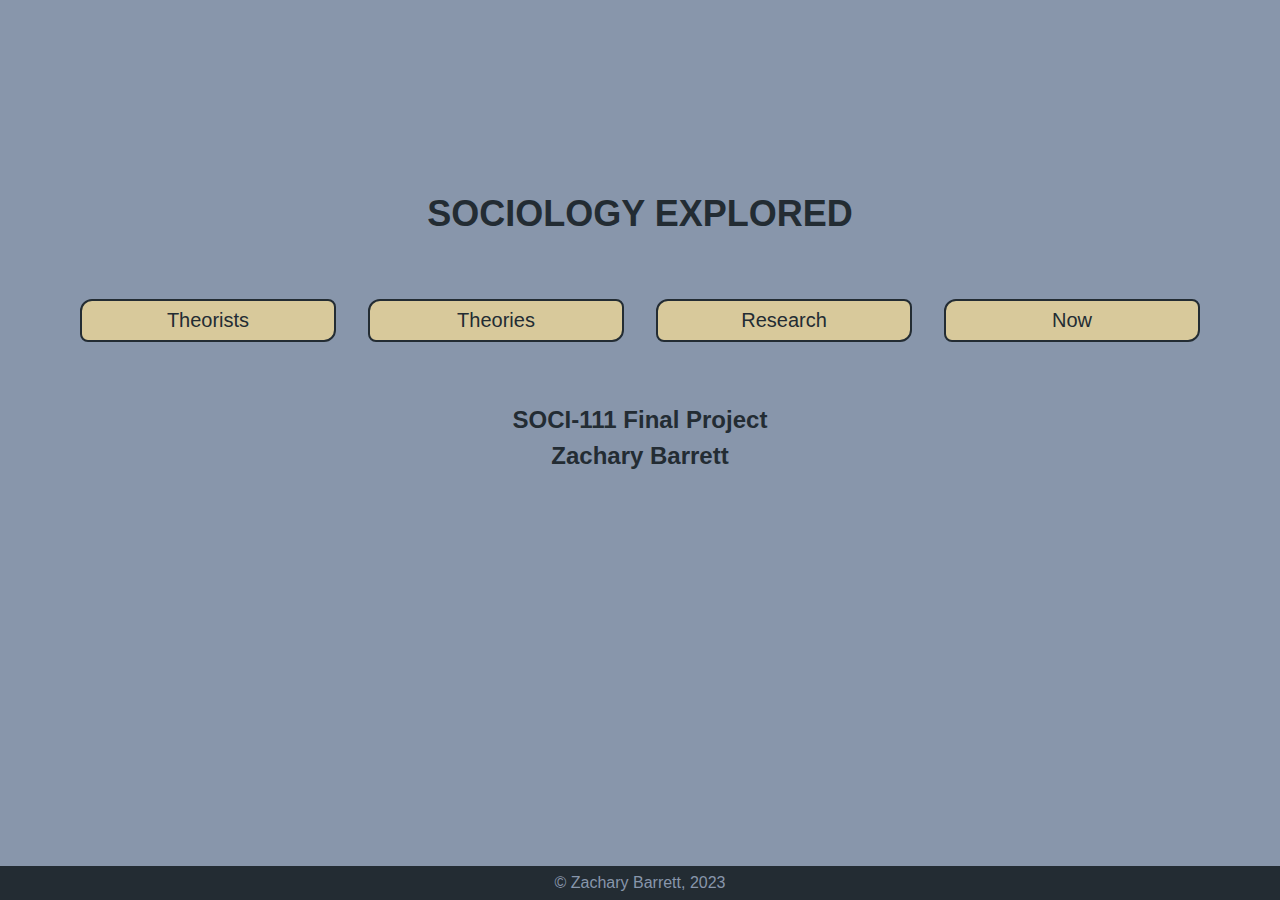
<file: index.html>
<!DOCTYPE html>
<html lang="en">
<head>
    <link rel="stylesheet" href="landing-page-styles.css">
    <meta charset="UTF-8">
    <meta name="viewport" content="width=device-width, initial-scale=1.0">
    <title>Explore Sociology</title>
</head>
<body>
<div class="wrapper">
    <div class="center">
    <h1>Sociology Explored</h1>
    <ul>
        <li><button><a href="theorists.html">Theorists</a></button></li>
        <li><button><a href="theories.html">Theories</a></button></li>
        <li><button><a href="research.html">Research</a></button></li>
        <li><button><a href="sociologynow.html">Now</a></button></li>
    </ul>
    <h2>SOCI-111 Final Project</h2>
    <h2>Zachary Barrett</h2>
    </div>
    <footer>&copy; Zachary Barrett, 2023</footer>
</div>
</body>
</html>
</file>
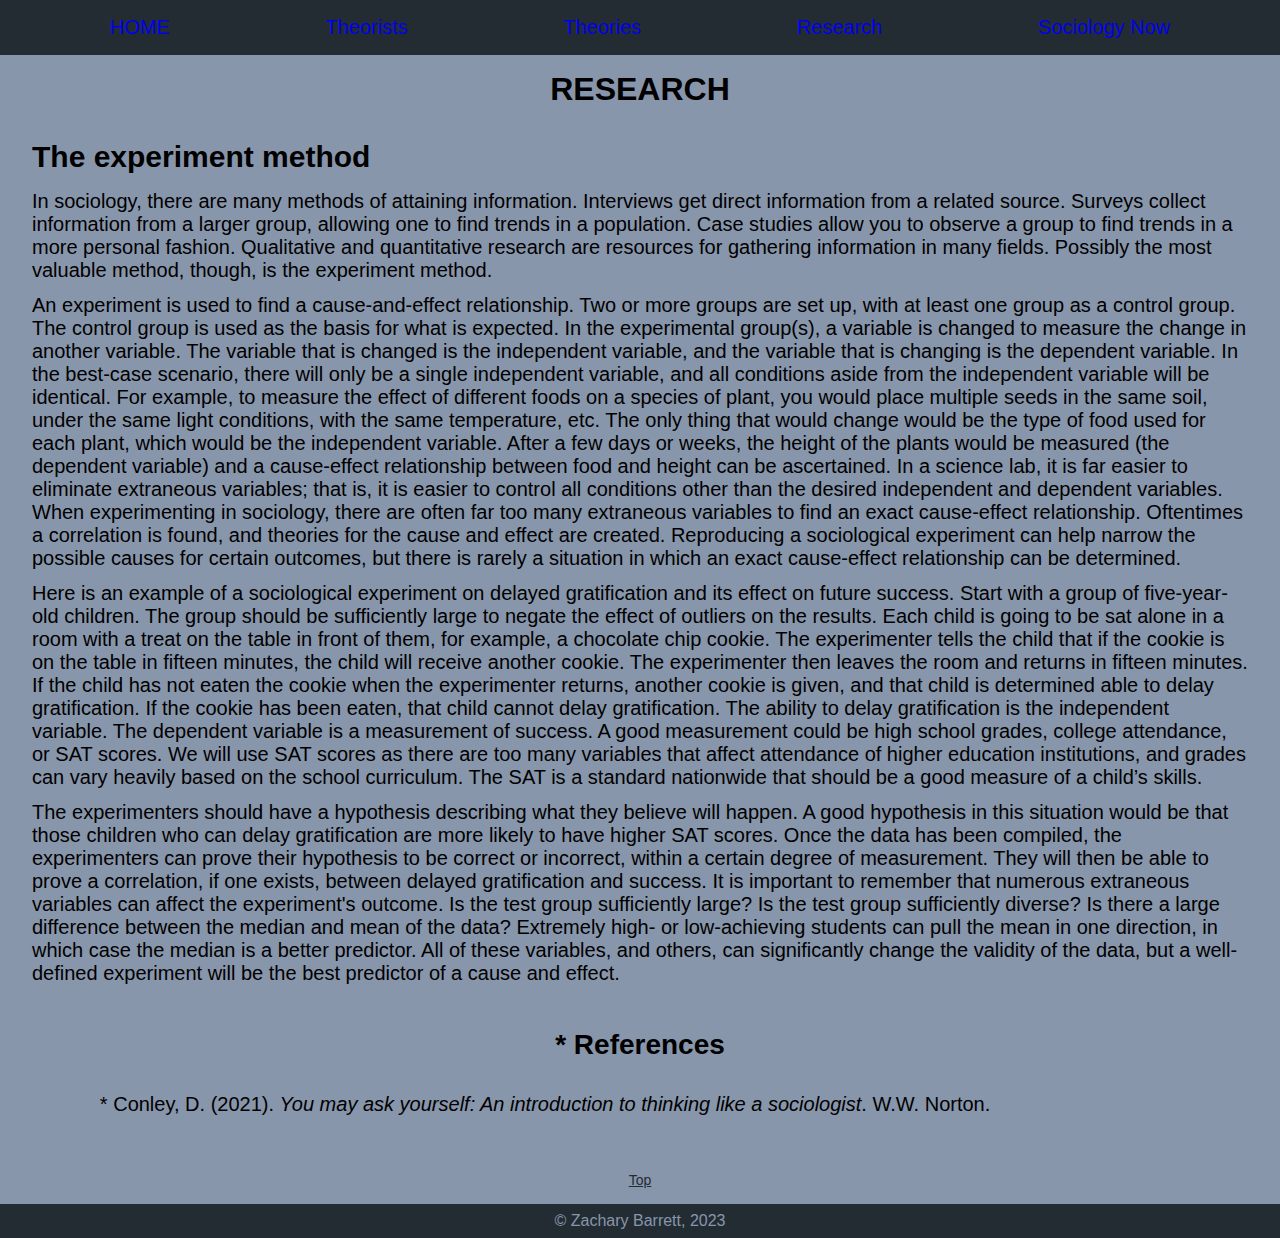
<file: research.html>
<!DOCTYPE html>
<html lang="en">
<head>
    <link rel="stylesheet" href="styles.css">
    <meta charset="UTF-8">
    <meta name="viewport" content="width=device-width, initial-scale=1.0">
    <title>Research</title>
</head>
<body>
<div class="wrapper">   
    <nav class="page-nav"> 
        <ul>
            <li id="home"><a href="index.html">HOME</a></li>
            <li><a href="theorists.html">Theorists</a></li>
            <li><a href="theories.html">Theories</a></li>
            <li><a href="research.html">Research</a></li>
            <li><a href="sociologynow.html">Sociology Now</a></li>
        </ul>
    </nav>
    <h1>Research</h1>
    <main>
        <div class="research">
        <h2>The experiment method</h2>
            <p>In sociology, there are many methods of attaining information. Interviews get direct information from a related source. Surveys collect information from a larger group, allowing one to find trends in a population. Case studies allow you to observe a group to find trends in a more personal fashion. Qualitative and quantitative research are resources for gathering information in many fields. Possibly the most valuable method, though, is the experiment method.</p>
            <p>An experiment is used to find a cause-and-effect relationship. Two or more groups are set up, with at least one group as a control group. The control group is used as the basis for what is expected. In the experimental group(s), a variable is changed to measure the change in another variable. The variable that is changed is the independent variable, and the variable that is changing is the dependent variable. In the best-case scenario, there will only be a single independent variable, and all conditions aside from the independent variable will be identical. For example, to measure the effect of different foods on a species of plant, you would place multiple seeds in the same soil, under the same light conditions, with the same temperature, etc. The only thing that would change would be the type of food used for each plant, which would be the independent variable. After a few days or weeks, the height of the plants would be measured (the dependent variable) and a cause-effect relationship between food and height can be ascertained. In a science lab, it is far easier to eliminate extraneous variables; that is, it is easier to control all conditions other than the desired independent and dependent variables. When experimenting in sociology, there are often far too many extraneous variables to find an exact cause-effect relationship. Oftentimes a correlation is found, and theories for the cause and effect are created. Reproducing a sociological experiment can help narrow the possible causes for certain outcomes, but there is rarely a situation in which an exact cause-effect relationship can be determined. </p>
            <p>Here is an example of a sociological experiment on delayed gratification and its effect on future success. Start with a group of five-year-old children. The group should be sufficiently large to negate the effect of outliers on the results. Each child is going to be sat alone in a room with a treat on the table in front of them, for example, a chocolate chip cookie. The experimenter tells the child that if the cookie is on the table in fifteen minutes, the child will receive another cookie. The experimenter then leaves the room and returns in fifteen minutes. If the child has not eaten the cookie when the experimenter returns, another cookie is given, and that child is determined able to delay gratification. If the cookie has been eaten, that child cannot delay gratification. The ability to delay gratification is the independent variable. The dependent variable is a measurement of success. A good measurement could be high school grades, college attendance, or SAT scores. We will use SAT scores as there are too many variables that affect attendance of higher education institutions, and grades can vary heavily based on the school curriculum. The SAT is a standard nationwide that should be a good measure of a child’s skills. </p>
            <p>The experimenters should have a hypothesis describing what they believe will happen. A good hypothesis in this situation would be that those children who can delay gratification are more likely to have higher SAT scores. Once the data has been compiled, the experimenters can prove their hypothesis to be correct or incorrect, within a certain degree of measurement. They will then be able to prove a correlation, if one exists, between delayed gratification and success. It is important to remember that numerous extraneous variables can affect the experiment's outcome. Is the test group sufficiently large? Is the test group sufficiently diverse? Is there a large difference between the median and mean of the data? Extremely high- or low-achieving students can pull the mean in one direction, in which case the median is a better predictor. All of these variables, and others, can significantly change the validity of the data, but a well-defined experiment will be the best predictor of a cause and effect.</p>
        </div>
    </main>
    <div>
        <h2 id="ref-title">* References</h2>
        <div class="references">
            <p>* Conley, D. (2021). <i>You may ask yourself: An introduction to thinking like a sociologist</i>. W.W. Norton. </p>
       </div>    
    </div>
    <a id="top" href="#">Top</a>
    <footer>&copy; Zachary Barrett, 2023</footer>
</div>
</body>
</html>
</file>
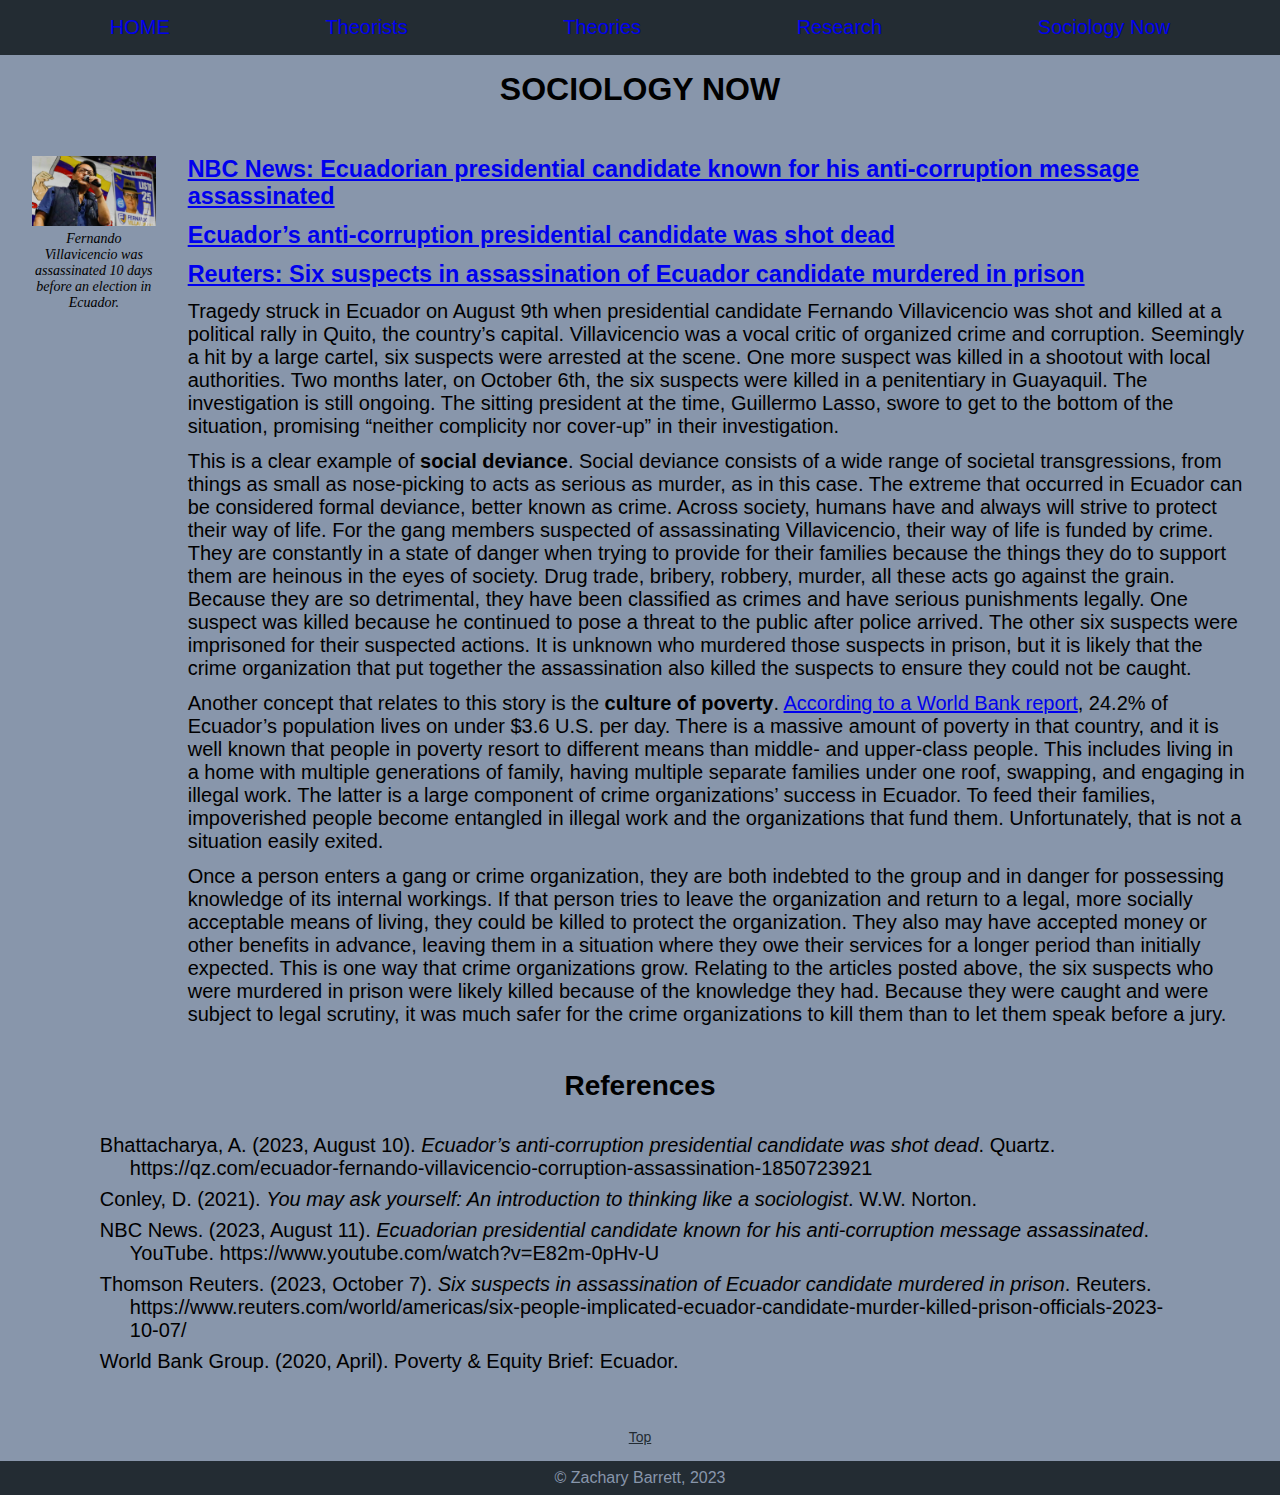
<file: sociologynow.html>
<!DOCTYPE html>
<html lang="en">
<head>
    <link rel="stylesheet" href="styles.css">
    <meta charset="UTF-8">
    <meta name="viewport" content="width=device-width, initial-scale=1.0">
    <title>Sociology Now</title>
</head>
<body>
<div class="wrapper">
    <nav class="page-nav"> 
        <ul>
            <li id="home"><a href="index.html">HOME</a></li>
            <li><a href="theorists.html">Theorists</a></li>
            <li><a href="theories.html">Theories</a></li>
            <li><a href="research.html">Research</a></li>
            <li><a href="sociologynow.html">Sociology Now</a></li>
        </ul>
    </nav>
    <h1>Sociology Now</h1>
    <main>
        <section class="villavicencio-section">
            <figure><img id="villavicencio" src="./images/fernando-villavicencio.webp" alt="Fernando Villavicencio"><figcaption>Fernando Villavicencio was assassinated 10 days before an election in Ecuador.</figcaption></figure>
            <div class="soc-now">
                <h3><a class="soc-news-link" target="_blank" href="https://www.youtube.com/watch?v=E82m-0pHv-U">NBC News: Ecuadorian presidential candidate known for his anti-corruption message assassinated</a></h3>
                <h3><a class="soc-news-link" target="_blank" href="https://qz.com/ecuador-fernando-villavicencio-corruption-assassination-1850723921 ">Ecuador’s anti-corruption presidential candidate was shot dead</a></h3>
                <h3><a class="soc-news-link" target="_blank" href="https://www.reuters.com/world/americas/six-people-implicated-ecuador-candidate-murder-killed-prison-officials-2023-10-07/">Reuters: Six suspects in assassination of Ecuador candidate murdered in prison</a></h3>
                <p>Tragedy struck in Ecuador on August 9th when presidential candidate Fernando Villavicencio was shot and killed at a political rally in Quito, the country’s capital. Villavicencio was a vocal critic of organized crime and corruption. Seemingly a hit by a large cartel, six suspects were arrested at the scene. One more suspect was killed in a shootout with local authorities. Two months later, on October 6th, the six suspects were killed in a penitentiary in Guayaquil. The investigation is still ongoing. The sitting president at the time, Guillermo Lasso, swore to get to the bottom of the situation, promising “neither complicity nor cover-up” in their investigation.</p>
                <p>This is a clear example of <strong>social deviance</strong>. Social deviance consists of a wide range of societal transgressions, from things as small as nose-picking to acts as serious as murder, as in this case. The extreme that occurred in Ecuador can be considered formal deviance, better known as crime. Across society, humans have and always will strive to protect their way of life. For the gang members suspected of assassinating Villavicencio, their way of life is funded by crime. They are constantly in a state of danger when trying to provide for their families because the things they do to support them are heinous in the eyes of society. Drug trade, bribery, robbery, murder, all these acts go against the grain. Because they are so detrimental, they have been classified as crimes and have serious punishments legally. One suspect was killed because he continued to pose a threat to the public after police arrived. The other six suspects were imprisoned for their suspected actions. It is unknown who murdered those suspects in prison, but it is likely that the crime organization that put together the assassination also killed the suspects to ensure they could not be caught. </p>
                <p>Another concept that relates to this story is the <strong>culture of poverty</strong>. <a id="world-bank-link" href="https://databankfiles.worldbank.org/public/ddpext_download/poverty/33EF03BB-9722-4AE2-ABC7-AA2972D68AFE/Global_POVEQ_ECU.pdf"  target="_blank">According to a World Bank report</a>, 24.2% of Ecuador’s population lives on under $3.6 U.S. per day. There is a massive amount of poverty in that country, and it is well known that people in poverty resort to different means than middle- and upper-class people. This includes living in a home with multiple generations of family, having multiple separate families under one roof, swapping, and engaging in illegal work. The latter is a large component of crime organizations’ success in Ecuador. To feed their families, impoverished people become entangled in illegal work and the organizations that fund them. Unfortunately, that is not a situation easily exited. </p>
                <p>Once a person enters a gang or crime organization, they are both indebted to the group and in danger for possessing knowledge of its internal workings. If that person tries to leave the organization and return to a legal, more socially acceptable means of living, they could be killed to protect the organization. They also may have accepted money or other benefits in advance, leaving them in a situation where they owe their services for a longer period than initially expected. This is one way that crime organizations grow. Relating to the articles posted above, the six suspects who were murdered in prison were likely killed because of the knowledge they had. Because they were caught and were subject to legal scrutiny, it was much safer for the crime organizations to kill them than to let them speak before a jury.</p>
            </div>
        </section>
    </main>
    <div>
        <h2 id="ref-title">References</h2>
        <div class="references">
            <p>Bhattacharya, A. (2023, August 10). <i>Ecuador’s anti-corruption presidential candidate was shot dead</i>. Quartz. https://qz.com/ecuador-fernando-villavicencio-corruption-assassination-1850723921 </p>
            <p>Conley, D. (2021). <i>You may ask yourself: An introduction to thinking like a sociologist</i>. W.W. Norton. </p>
            <p>NBC News. (2023, August 11). <i>Ecuadorian presidential candidate known for his anti-corruption message assassinated</i>. YouTube. https://www.youtube.com/watch?v=E82m-0pHv-U </p>
            <p>Thomson Reuters. (2023, October 7). <i>Six suspects in assassination of Ecuador candidate murdered in prison</i>. Reuters. https://www.reuters.com/world/americas/six-people-implicated-ecuador-candidate-murder-killed-prison-officials-2023-10-07/ </p>
            <p>World Bank Group. (2020, April). Poverty &amp; Equity Brief: Ecuador. </p>
        </div>    
    </div>
        <a id="top" href="#">Top</a>
        <footer>&copy; Zachary Barrett, 2023</footer>
</div>
</body>
</html>
</file>
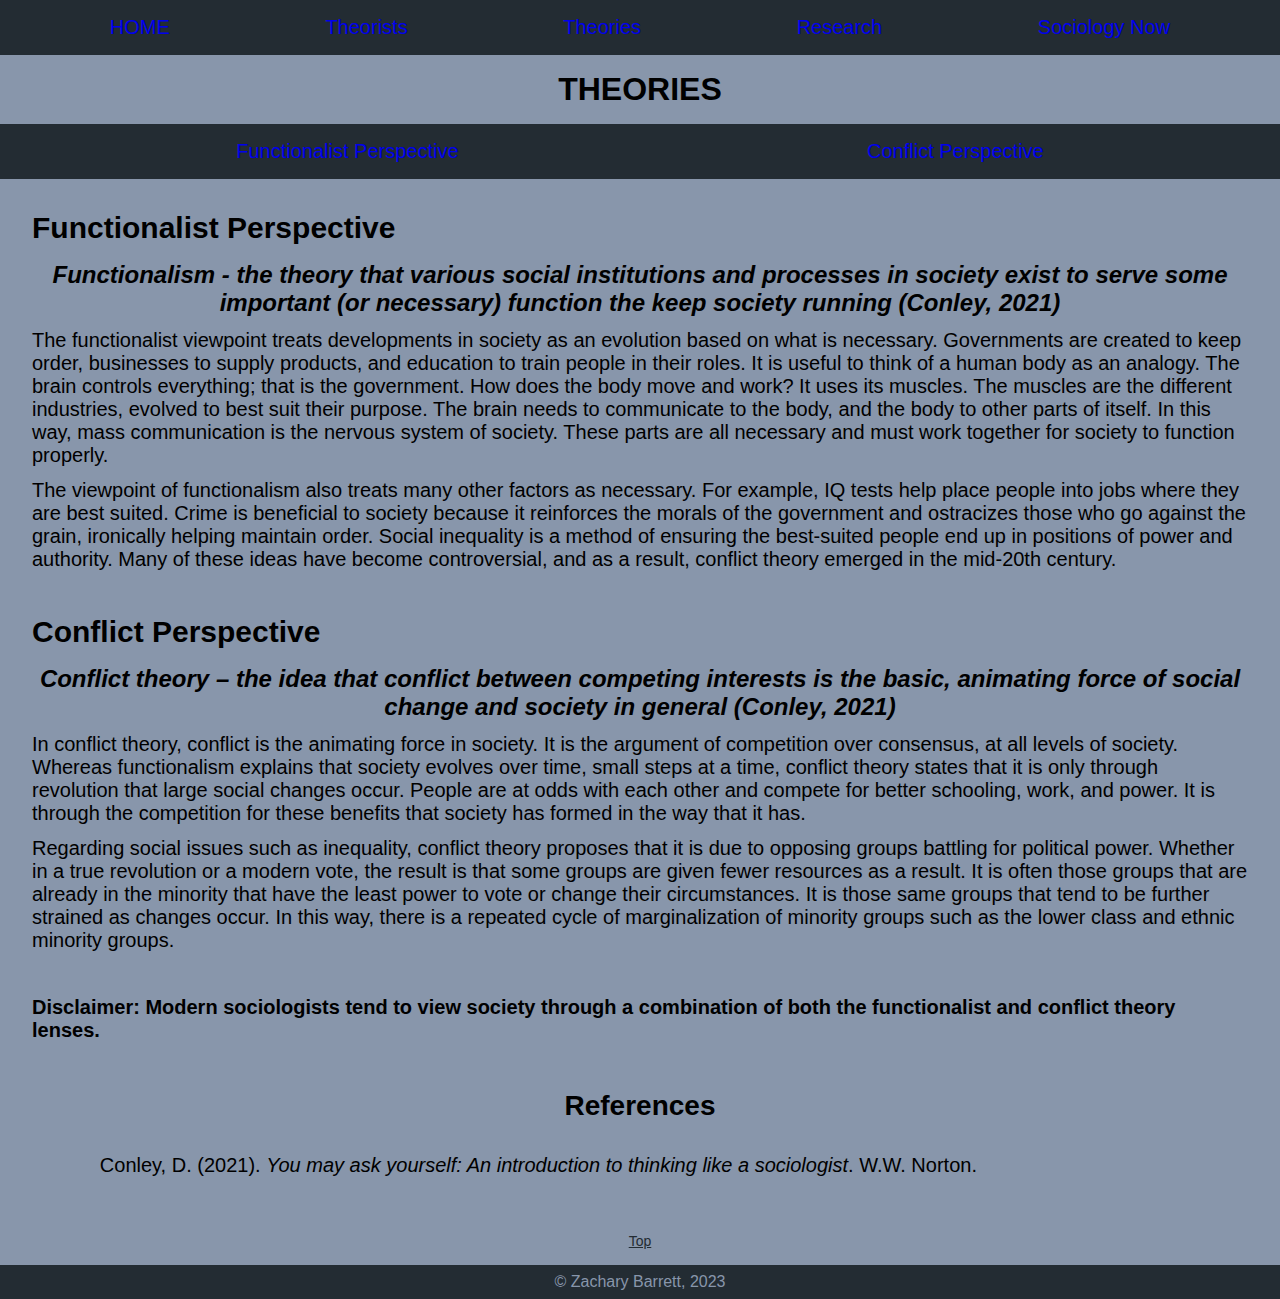
<file: theories.html>
<!DOCTYPE html>
<html lang="en">
<head>
    <link rel="stylesheet" href="styles.css">
    <meta charset="UTF-8">
    <meta name="viewport" content="width=device-width, initial-scale=1.0">
    <title>Theories</title>
</head>
<body>
<div class="wrapper">
    <nav class="page-nav"> 
        <ul>
            <li id="home"><a href="index.html">HOME</a></li>
            <li><a href="theorists.html">Theorists</a></li>
            <li><a href="theories.html">Theories</a></li>
            <li><a href="research.html">Research</a></li>
            <li><a href="sociologynow.html">Sociology Now</a></li>
        </ul>
    </nav>
    <h1>Theories</h1>
    <nav class="theory-nav">
        <ul>
            <li><a href="#Functionalist">Functionalist Perspective</a></li>
            <li><a href="#Conflict">Conflict Perspective</a></li>
        </ul>
    </nav>
    <main>
        <section>
            <div class="theories">
                <h2 id="Functionalist">Functionalist Perspective</h2>
                <h4><i>Functionalism - the theory that various social institutions and processes in society exist to serve some important (or necessary) function the keep society running (Conley, 2021)</i></h4>
                <p>The functionalist viewpoint treats developments in society as an evolution based on what is necessary. Governments are created to keep order, businesses to supply products, and education to train people in their roles. It is useful to think of a human body as an analogy. The brain controls everything; that is the government. How does the body move and work? It uses its muscles. The muscles are the different industries, evolved to best suit their purpose. The brain needs to communicate to the body, and the body to other parts of itself. In this way, mass communication is the nervous system of society. These parts are all necessary and must work together for society to function properly. </p>
                <p>The viewpoint of functionalism also treats many other factors as necessary. For example, IQ tests help place people into jobs where they are best suited. Crime is beneficial to society because it reinforces the morals of the government and ostracizes those who go against the grain, ironically helping maintain order. Social inequality is a method of ensuring the best-suited people end up in positions of power and authority. Many of these ideas have become controversial, and as a result, conflict theory emerged in the mid-20th century. </p>
            </div>
        </section>
        <section>
            <div class="theories">
                <h2 id="Conflict">Conflict Perspective</h2>
                <h4><i>Conflict theory – the idea that conflict between competing interests is the basic, animating force of social change and society in general (Conley, 2021)</i></h4>
                <p>In conflict theory, conflict is the animating force in society. It is the argument of competition over consensus, at all levels of society. Whereas functionalism explains that society evolves over time, small steps at a time, conflict theory states that it is only through revolution that large social changes occur. People are at odds with each other and compete for better schooling, work, and power. It is through the competition for these benefits that society has formed in the way that it has. </p>
                <p>Regarding social issues such as inequality, conflict theory proposes that it is due to opposing groups battling for political power. Whether in a true revolution or a modern vote, the result is that some groups are given fewer resources as a result. It is often those groups that are already in the minority that have the least power to vote or change their circumstances. It is those same groups that tend to be further strained as changes occur. In this way, there is a repeated cycle of marginalization of minority groups such as the lower class and ethnic minority groups. </p>                
            </div>
        </section>
        <div id="disclaimer"><strong>Disclaimer: Modern sociologists tend to view society through a combination of both the functionalist and conflict theory lenses.</strong></div>
    </main>
    <div>
        <h2 id="ref-title">References</h2>
        <div class="references">
            <p>Conley, D. (2021). <i>You may ask yourself: An introduction to thinking like a sociologist</i>. W.W. Norton. </p>
       </div>    
    </div>
    <a id="top" href="#">Top</a>
    <footer>&copy; Zachary Barrett, 2023</footer>
</div>
</body>
</html>
</file>
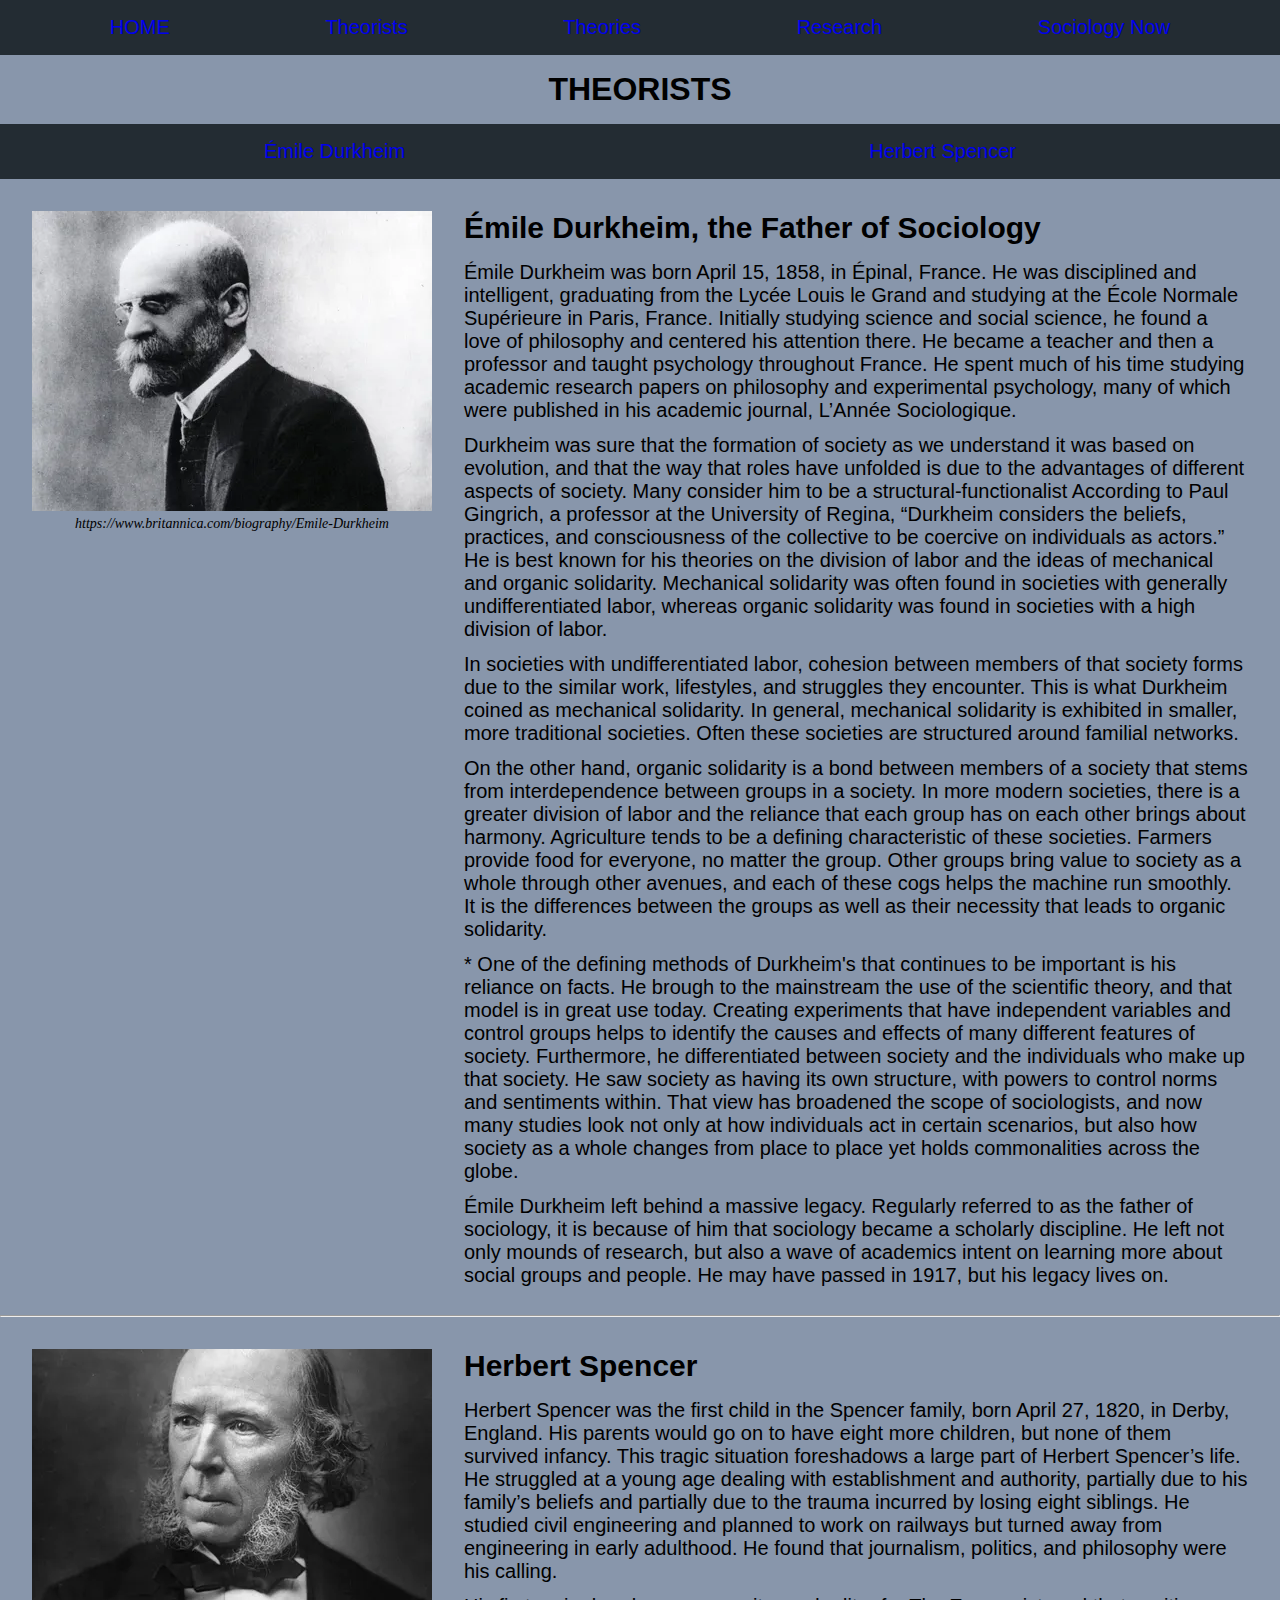
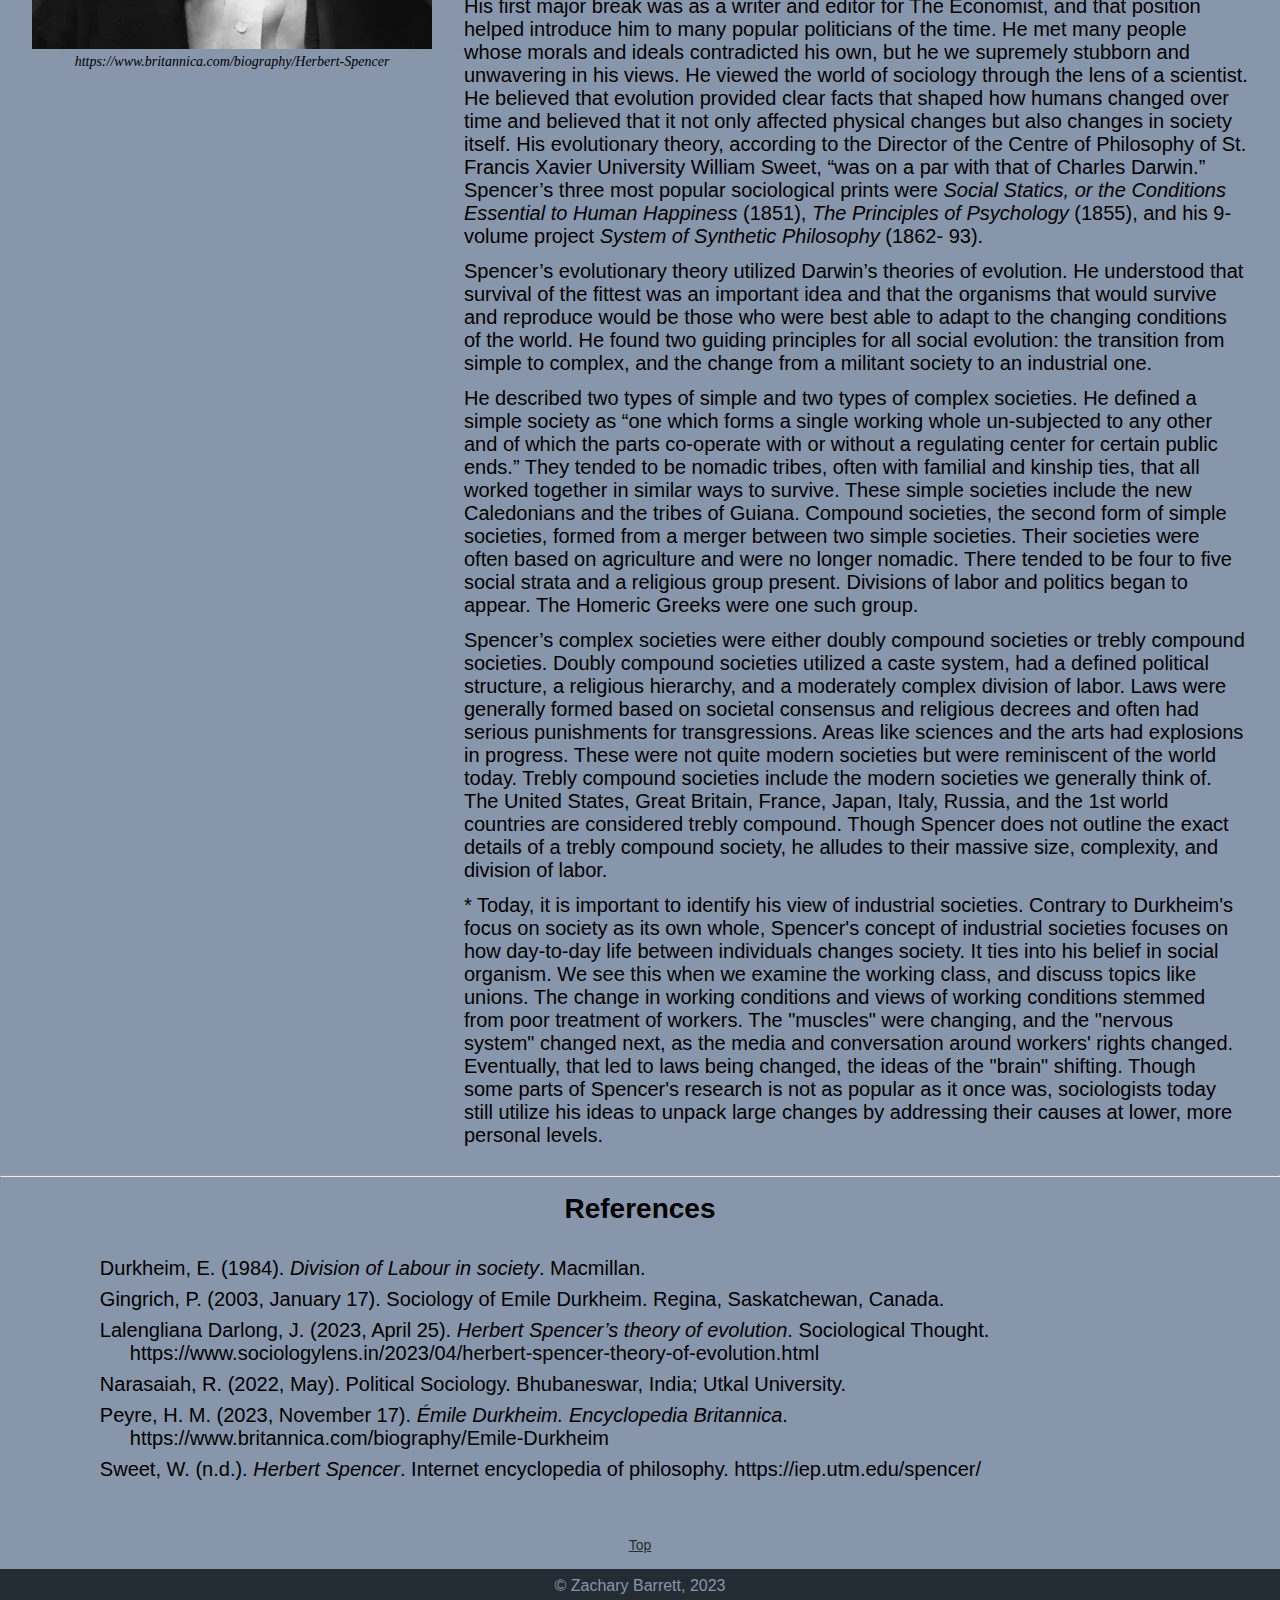
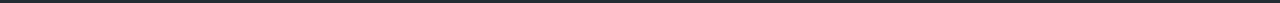
<file: theorists.html>
<!DOCTYPE html>
<html lang="en">
<head>
    <link rel="stylesheet" href="styles.css">
    <meta charset="UTF-8">
    <meta name="viewport" content="width=device-width, initial-scale=1.0">
    <title>Theorists</title>
</head>
<body>
<div class="wrapper">
    <nav class="page-nav">
        <ul>
            <li id="home"><a href="index.html">HOME</a></li>
            <li><a href="theorists.html">Theorists</a></li>
            <li><a href="theories.html">Theories</a></li>
            <li><a href="research.html">Research</a></li>
            <li><a href="sociologynow.html">Sociology Now</a></li>
        </ul>
    </nav>
    <h1>Theorists</h1>
    <nav class="theorist-nav">
        <ul>
            <li><a href="#Durkheim">Émile Durkheim</a></li>
            <li><a href="#Spencer">Herbert Spencer</a></li>
        </ul>
    </nav>
    <main>
        <section>
            <figure><img src="./images/Emile-Durkheim.webp" alt="Emile Durkheim"><figcaption>https://www.britannica.com/biography/Emile-Durkheim</figcaption></figure>
            <div class="theorists">
                <h2 id="Durkheim">Émile Durkheim, the Father of Sociology</h2>
                <p>Émile Durkheim was born April 15, 1858, in Épinal, France. He was disciplined and intelligent, graduating from the Lycée Louis le Grand and studying at the École Normale Supérieure in Paris, France. Initially studying science and social science, he found a love of philosophy and centered his attention there. He became a teacher and then a professor and taught psychology throughout France. He spent much of his time studying academic research papers on philosophy and experimental psychology, many of which were published in his academic journal, L’Année Sociologique.</p>
                <p>Durkheim was sure that the formation of society as we understand it was based on evolution, and that the way that roles have unfolded is due to the advantages of different aspects of society. Many consider him to be a structural-functionalist According to Paul Gingrich, a professor at the University of Regina, “Durkheim considers the beliefs, practices, and consciousness of the collective to be coercive on individuals as actors.” He is best known for his theories on the division of labor and the ideas of mechanical and organic solidarity. Mechanical solidarity was often found in societies with generally undifferentiated labor, whereas organic solidarity was found in societies with a high division of labor.</p>
                <p>In societies with undifferentiated labor, cohesion between members of that society forms due to the similar work, lifestyles, and struggles they encounter. This is what Durkheim coined as mechanical solidarity. In general, mechanical solidarity is exhibited in smaller, more traditional societies. Often these societies are structured around familial networks.</p>
                <p>On the other hand, organic solidarity is a bond between members of a society that stems from interdependence between groups in a society. In more modern societies, there is a greater division of labor and the reliance that each group has on each other brings about harmony. Agriculture tends to be a defining characteristic of these societies. Farmers provide food for everyone, no matter the group. Other groups bring value to society as a whole through other avenues, and each of these cogs helps the machine run smoothly. It is the differences between the groups as well as their necessity that leads to organic solidarity.</p>
                <p>* One of the defining methods of Durkheim's that continues to be important is his reliance on facts. He brough to the mainstream the use of the scientific theory, and that model is in great use today. Creating experiments that have independent variables and control groups helps to identify the causes and effects of many different features of society. Furthermore, he differentiated between society and the individuals who make up that society. He saw society as having its own structure, with powers to control norms and sentiments within. That view has broadened the scope of sociologists, and now many studies look not only at how individuals act in certain scenarios, but also how society as a whole changes from place to place yet holds commonalities across the globe.</p>
                <p>Émile Durkheim left behind a massive legacy. Regularly referred to as the father of sociology, it is because of him that sociology became a scholarly discipline. He left not only mounds of research, but also a wave of academics intent on learning more about social groups and people. He may have passed in 1917, but his legacy lives on.</p>
            </div>
        </section>
        <hr>
        <section>
            <figure><img src="./images/Herbert-Spencer.webp" alt="Herbert Spencer"><figcaption>https://www.britannica.com/biography/Herbert-Spencer</figcaption></figure>
            <div class="theorists">
                <h2 id="Spencer">Herbert Spencer</h2>
                <p>Herbert Spencer was the first child in the Spencer family, born April 27, 1820, in Derby, England. His parents would go on to have eight more children, but none of them survived infancy. This tragic situation foreshadows a large part of Herbert Spencer’s life. He struggled at a young age dealing with establishment and authority, partially due to his family’s beliefs and partially due to the trauma incurred by losing eight siblings. He studied civil engineering and planned to work on railways but turned away from engineering in early adulthood. He found that journalism, politics, and philosophy were his calling.</p>
                <p>His first major break was as a writer and editor for The Economist, and that position helped introduce him to many popular politicians of the time. He met many people whose morals and ideals contradicted his own, but he we supremely stubborn and unwavering in his views. He viewed the world of sociology through the lens of a scientist. He believed that evolution provided clear facts that shaped how humans changed over time and believed that it not only affected physical changes but also changes in society itself. His evolutionary theory, according to the Director of the Centre of Philosophy of St. Francis Xavier University William Sweet, “was on a par with that of Charles Darwin.” Spencer’s three most popular sociological prints were <i>Social Statics, or the Conditions Essential to Human Happiness</i> (1851), <i>The Principles of Psychology</i> (1855), and his 9-volume project <i>System of Synthetic Philosophy</i> (1862- 93).</p>
                <p>Spencer’s evolutionary theory utilized Darwin’s theories of evolution. He understood that survival of the fittest was an important idea and that the organisms that would survive and reproduce would be those who were best able to adapt to the changing conditions of the world. He found two guiding principles for all social evolution: the transition from simple to complex, and the change from a militant society to an industrial one.</p>
                <p>He described two types of simple and two types of complex societies. He defined a simple society as “one which forms a single working whole un-subjected to any other and of which the parts co-operate with or without a regulating center for certain public ends.” They tended to be nomadic tribes, often with familial and kinship ties, that all worked together in similar ways to survive. These simple societies include the new Caledonians and the tribes of Guiana. Compound societies, the second form of simple societies, formed from a merger between two simple societies. Their societies were often based on agriculture and were no longer nomadic. There tended to be four to five social strata and a religious group present. Divisions of labor and politics began to appear. The Homeric Greeks were one such group.</p>
                <p>Spencer’s complex societies were either doubly compound societies or trebly compound societies. Doubly compound societies utilized a caste system, had a defined political structure, a religious hierarchy, and a moderately complex division of labor. Laws were generally formed based on societal consensus and religious decrees and often had serious punishments for transgressions. Areas like sciences and the arts had explosions in progress. These were not quite modern societies but were reminiscent of the world today. Trebly compound societies include the modern societies we generally think of. The United States, Great Britain, France, Japan, Italy, Russia, and the 1st world countries are considered trebly compound. Though Spencer does not outline the exact details of a trebly compound society, he alludes to their massive size, complexity, and division of labor.</p>
                <p>* Today, it is important to identify his view of industrial societies. Contrary to Durkheim's focus on society as its own whole, Spencer's concept of industrial societies focuses on how day-to-day life between individuals changes society. It ties into his belief in social organism. We see this when we examine the working class, and discuss topics like unions. The change in working conditions and views of working conditions stemmed from poor treatment of workers. The "muscles" were changing, and the "nervous system" changed next, as the media and conversation around workers' rights changed. Eventually, that led to laws being changed, the ideas of the "brain" shifting. Though some parts of Spencer's research is not as popular as it once was, sociologists today still utilize his ideas to unpack large changes by addressing their causes at lower, more personal levels. </p>
            </div>
        </section>
        <hr>
    </main>
    <div>
        <h2 id="ref-title">References</h2>
        <div class="references">
            <p>Durkheim, E. (1984). <i>Division of Labour in society</i>. Macmillan. </p>
            <p>Gingrich, P. (2003, January 17). Sociology of Emile Durkheim. Regina, Saskatchewan, Canada. </p>
            <p>Lalengliana Darlong, J. (2023, April 25). <i>Herbert Spencer’s theory of evolution</i>. Sociological Thought. https://www.sociologylens.in/2023/04/herbert-spencer-theory-of-evolution.html </p>
            <p>Narasaiah, R. (2022, May). Political Sociology. Bhubaneswar, India; Utkal University. </p>
            <p>Peyre, H. M. (2023, November 17). <i>Émile Durkheim. Encyclopedia Britannica</i>. https://www.britannica.com/biography/Emile-Durkheim </p>
            <p>Sweet, W. (n.d.). <i>Herbert Spencer</i>. Internet encyclopedia of philosophy. https://iep.utm.edu/spencer/ </p>
        </div>    
    </div>
    <a id="top" href="#">Top</a>
    <footer>&copy; Zachary Barrett, 2023</footer>
</div>
</body>
</html>
</file>
<file: landing-page-styles.css>
:root {
    --primary-color: #8896AB;
    --secondary-color: #232C33;
    --tertiary-color: #A63D40;
    --fourth-color: #D8C99B;
    --fifth-color: #FFEFD3;
    --largest-font: 36px;
    --large-font: 28px;
    --medium-font: 20px;
    --small-font: 14px;
    --nav-font: #F5F5F5;
    --font-family: Garamond, sans-serif, arial;
}

*,
*:before,
*:after {
  margin: 0;
  padding: 0;
  box-sizing: border-box;
}

body {
    font-family: var(--font-family);
}

.wrapper {
    display: flex;
    flex-flow: row wrap;
    min-height: 100vh;
    width: 100vw;
    background-color: var(--primary-color);
    justify-content: center;
    align-items: center;
}

h1{
    font-size: var(--largest-font);
    text-align: center;
    padding: 1rem 1rem 0 1rem;
    text-transform: uppercase;
    margin-top: 3rem;
    color: var(--secondary-color)
}

ul {
    display: flex;
    flex-flow: row wrap;
    align-items: center;
    justify-content: space-around;
    padding: 1rem 2rem;
    color: var(--nav-font);
    margin: 2rem auto;
}

li {
    list-style-type: none;
    font-size: var(--large-font);
    text-decoration: none;
}

button {
    width: clamp(200px, 20vw, 300px);
    padding: 0.5rem;
    margin: 1rem;
    background-color: var(--fourth-color);
    border: 2px solid var(--secondary-color);
    box-shadow: ;
    border-radius: 12px 8px 12px 8px;

}

a, a:visited {
    text-decoration: none;
    font-size: var(--medium-font);
    color: var(--secondary-color)
}

h2 {
    text-align: center;
    margin: 0.5rem;
    color: var(--secondary-color);
}

footer {
    margin: auto auto 0 auto;
    padding: 0.5rem;
    background-color: var(--secondary-color);
    color: var(--primary-color);
    width: 100%;
    text-align: center;
}
</file>
<file: styles.css>
:root {
    --primary-color: #8896AB;
    --secondary-color: #232C33;
    --tertiary-color: #A63D40;
    --fourth-color: #D8C99B;
    --fifth-color: #FFEFD3;
    --large-font: 28px;
    --medium-large-font: 24px;
    --medium-font: 20px;
    --small-font: 14px;
    --nav-font: #F5F5F5;
    --font-family: Garamond, sans-serif, arial;
    --secondary-font-family: 'Times New Roman', Times, serif;
}

*,
*:before,
*:after {
  margin: 0;
  padding: 0;
  box-sizing: border-box;
}

body {
    font-family: var(--font-family);
}

.wrapper {
    display: flex;
    flex-flow: column nowrap;
    min-height: 100vh;
    width: 100vw;
    background-color: var(--primary-color);
}

h1{
    text-align: center;
    padding: 1rem;
    text-transform: uppercase;
}

h2 {
    margin-bottom: 1rem;
}

ul {
    display: flex;
    flex-wrap: nowrap;
    align-items: center;
    justify-content: space-around;
    padding: 1rem 2rem;
    background-color: var(--secondary-color);
    color: var(--nav-font)
}

li {
    list-style-type: none;
    font-size: var(--medium-font);
    text-decoration: none;
}

a {
    text-decoration: none;
}

a:visited {
    color: inherit;
}

#home a{
    text-decoration: none;
}

main {
    font-size: var(--medium-font);
}

section {
    display: flex;
    gap: 2rem;
    margin: 1rem;
    padding: 1rem 1rem 0 1rem;
    max-width: 150ch;
}

.references {
    margin: 1rem auto;
    padding: 1rem;
    max-width: 100ch;
    font-size: var(--medium-font);
}

.references p {
    margin-bottom: .5rem;
    padding-left: 30px;
    text-indent: -30px;

}

#ref-title {
    text-align: center;
    font-size: var(--large-font);
    margin-top: 1rem;
}

figcaption {
    font-style: italic;
    font-size: var(--small-font);
    font-family: var(--secondary-font-family);
    text-align: center;
}

.theorists p, .research p, .theories p, .theories h4, .soc-now p, .soc-now h3 {
    margin-bottom: 0.75rem;
}

.theories h4 {
    text-align: center;
    font-size: var(--medium-large-font);
}

.research {
    padding: 1rem 2rem;
    max-width: 150ch;
}

#villavicencio {
    max-width: 100%;
    height: auto;
}

.soc-news-link, .soc-news-link:visited, .soc-news-link:active, #world-bank-link, #world-bank-link:visited, #world-bank-link:active {
    text-decoration: underline;
}

p #world-bank-link {
    text-decoration: underline;
}

#disclaimer {
    text-align: left;
    font-size: var(--medium-font);
    margin: 2rem;
}

#top, #top:visited, #top:hover {
    text-align: center;
    font-family: var(--font-family);
    font-size: var(--small-font);
    margin: 1rem auto;
    color: var(--secondary-color);
    text-decoration: underline;
}

footer {
    margin: auto auto 0 auto;
    padding: 0.5rem;
    background-color: var(--secondary-color);
    color: var(--primary-color);
    width: 100%;
    text-align: center;
}

@media screen and (max-width: 800px) {
    ul {
        display: block;
    }

    .page-nav li {
        margin-bottom: 0.35rem;
    }

    .page-nav a {
        text-decoration: underline;
    }

    .theorist-nav ul, .theory-nav ul {
        display: flex;
        gap: 8px;
    }

    section {
        flex-flow: row wrap;
        justify-content: center;
    }

    img {
        width: 80vw;
        height: auto;
    }
}
</file>
